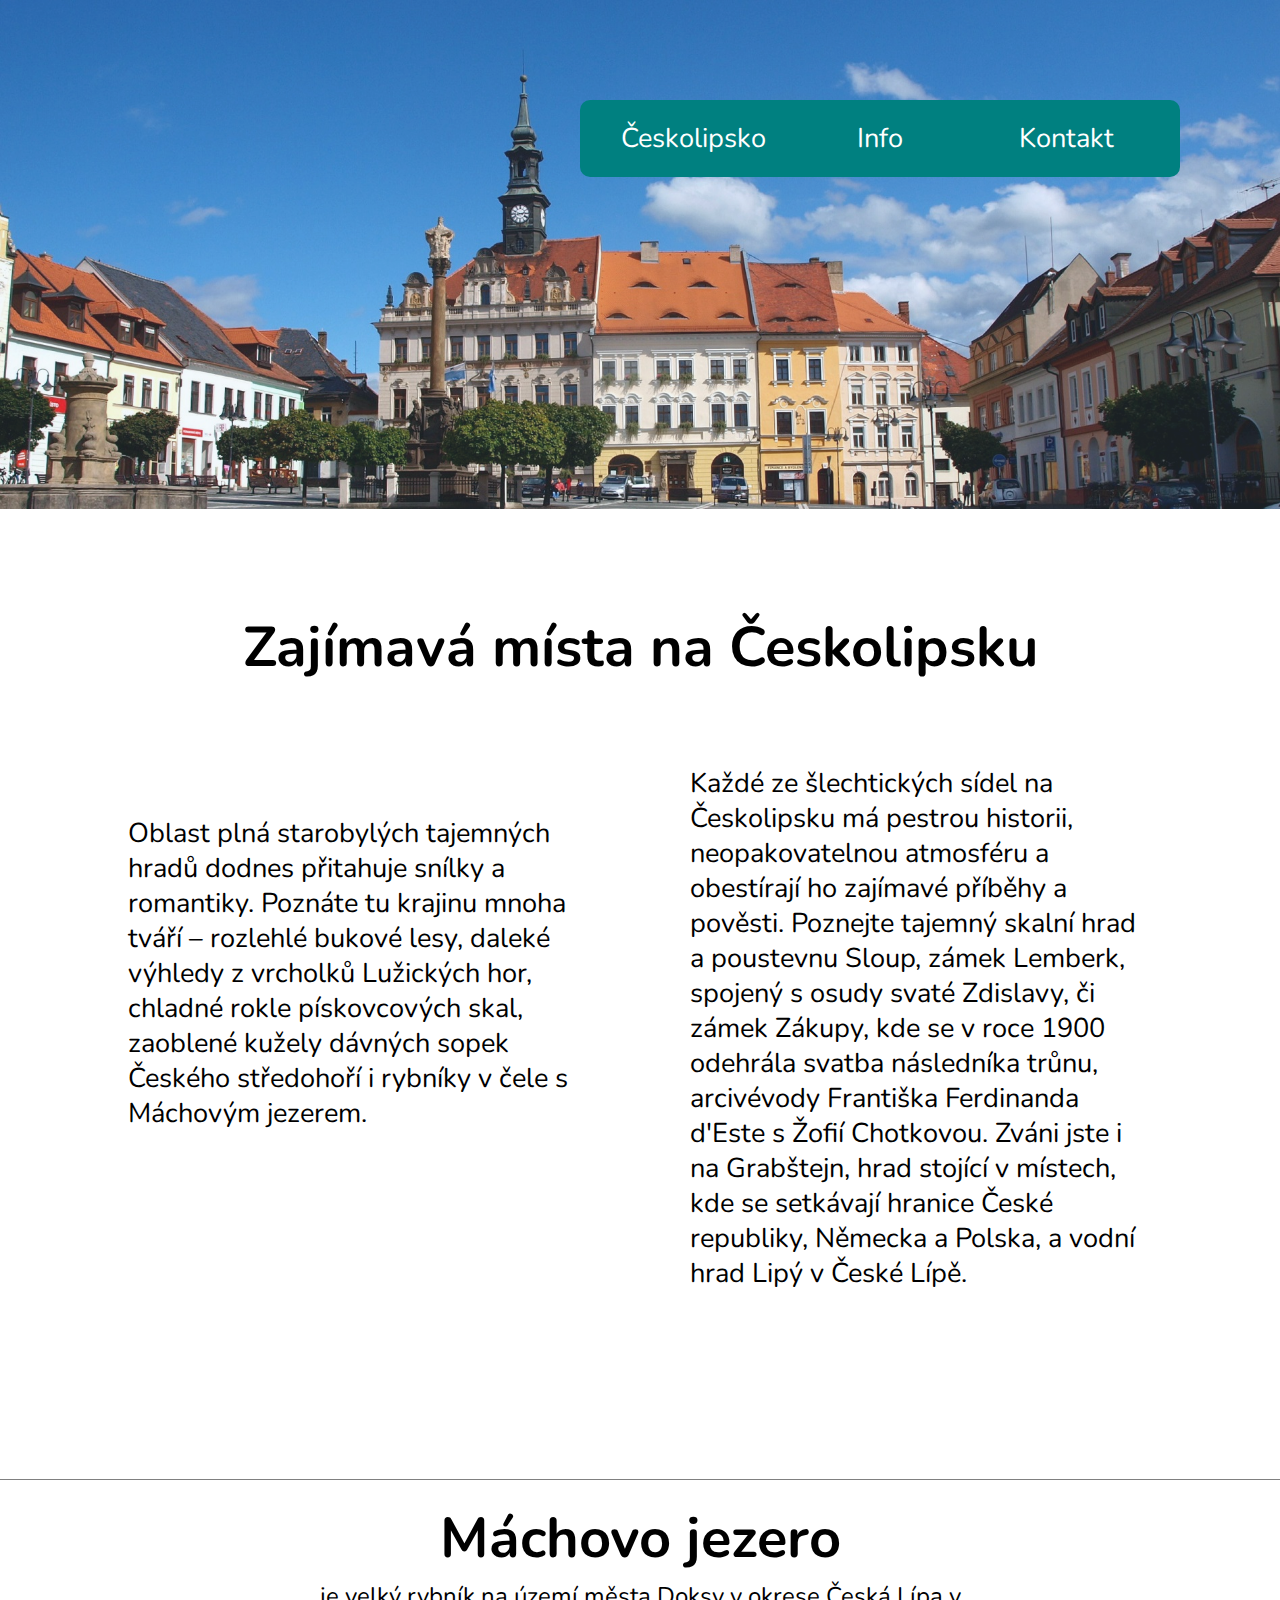
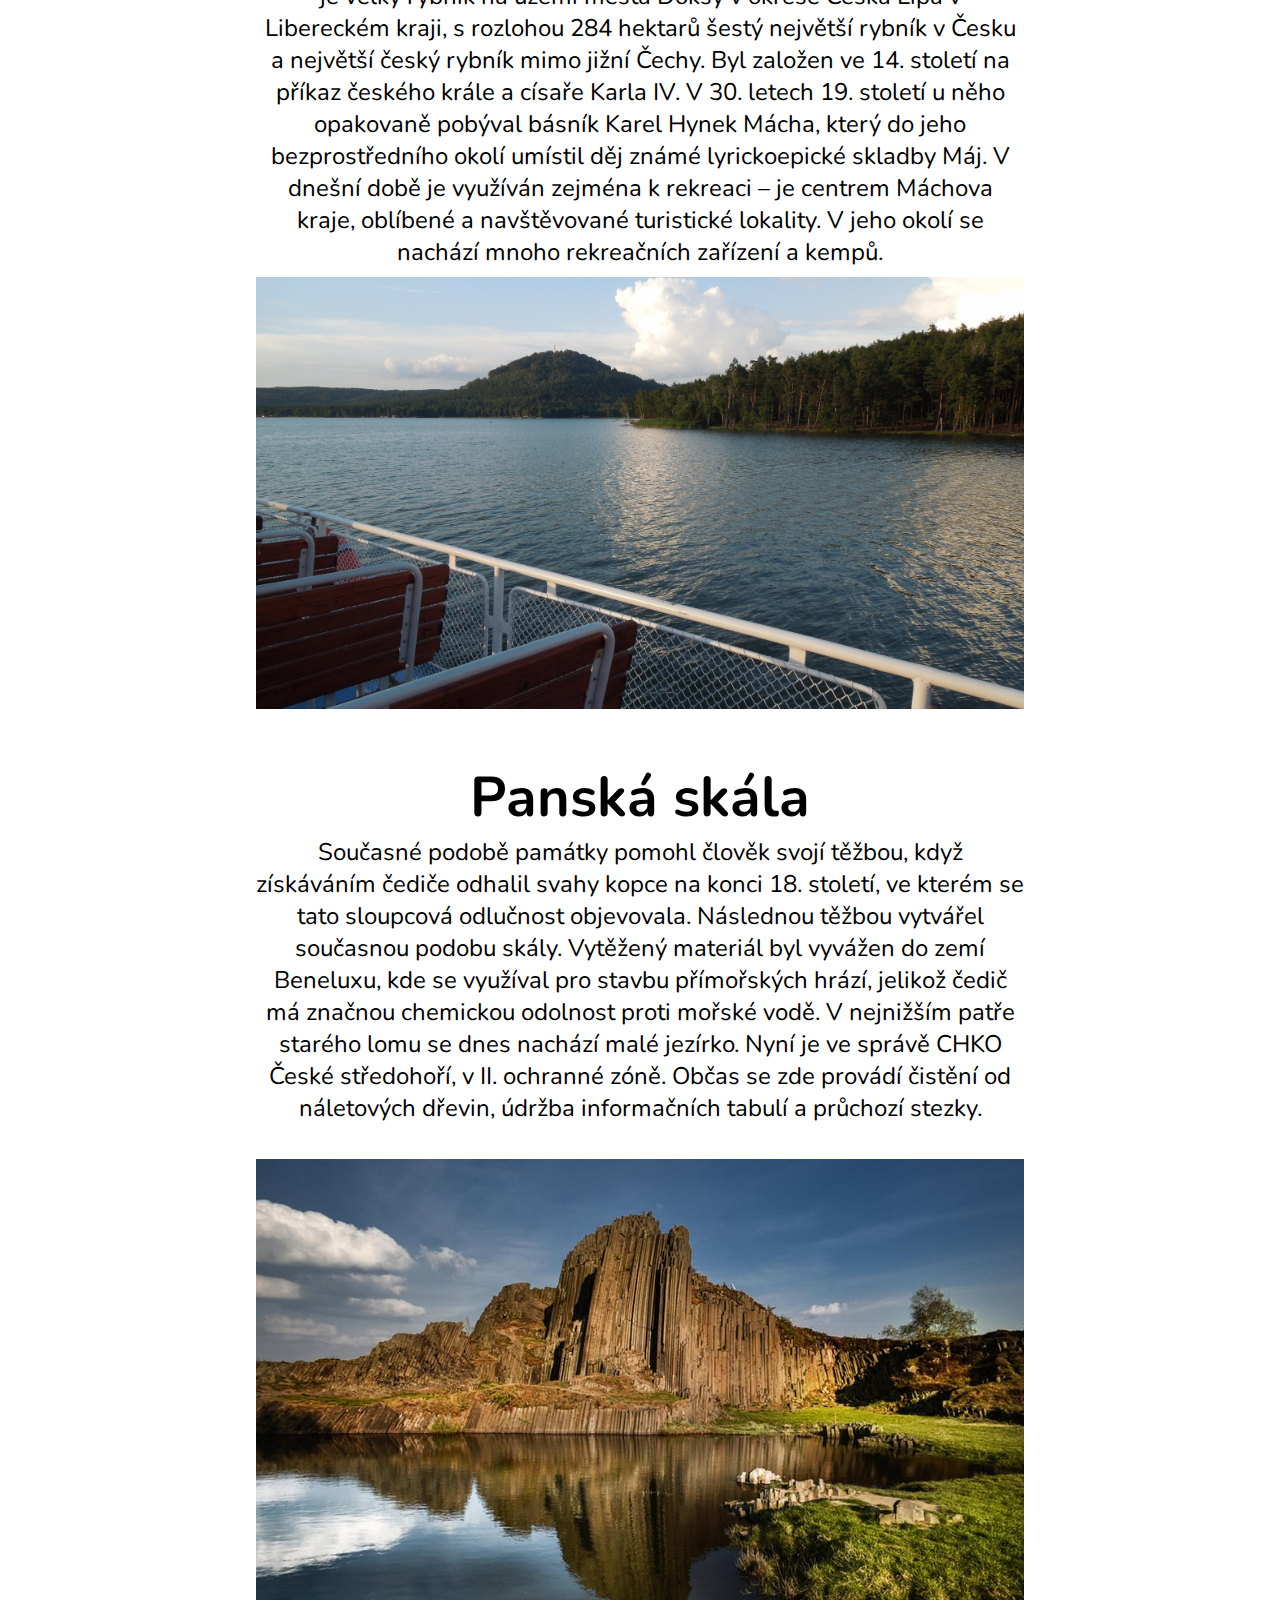
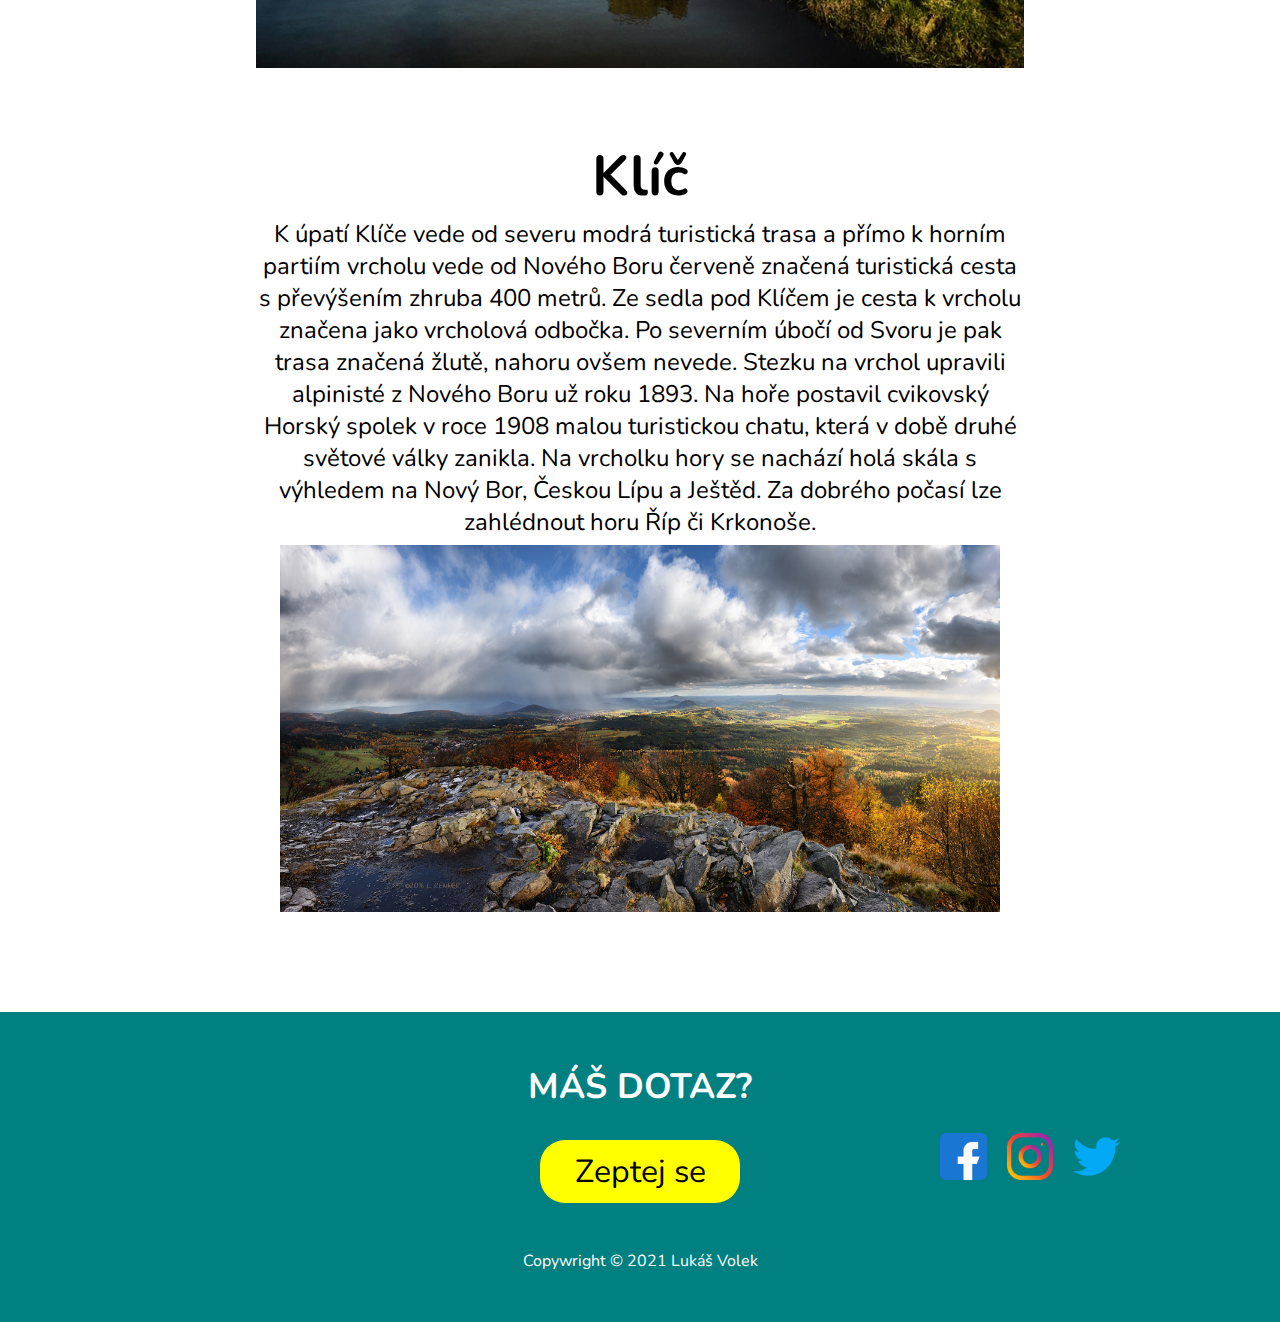
<file: index.html>
<!DOCTYPE html>
<html lang="en">
  <head>
    <meta charset="UTF-8" />
    <meta http-equiv="X-UA-Compatible" content="IE=edge" />
    <meta name="viewport" content="width=device-width, initial-scale=1.0" />
    <link rel="preconnect" href="https://fonts.googleapis.com" />
    <link rel="preconnect" href="https://fonts.gstatic.com" crossorigin />
    <link
      href="https://fonts.googleapis.com/css2?family=Nunito:wght@300&display=swap"
      rel="stylesheet"
    />
    <link rel="stylesheet" href="style.css" />
    <script defer src="script.js"></script>
    <title>Českolipsko tipy</title>
  </head>
  <body>
    <div class="dozadu">
      <nav class="navi">
        <img src="img/namesti.jpg" alt="" />
        <ul class="navbar">
          <li>
            <a class="link" href="">Českolipsko</a>
          </li>
          <li>
            <a class="link" href="">Info</a>
          </li>
          <li>
            <a class="link" href="">Kontakt</a>
          </li>
        </ul>
      </nav>

      <section class="uvod">
        <h1 class="nadpisy">Zajímavá místa na Českolipsku</h1>
        <div class="text">
          <p class="ods-one">
            Oblast plná starobylých tajemných hradů dodnes přitahuje snílky a
            romantiky. Poznáte tu krajinu mnoha tváří – rozlehlé bukové lesy,
            daleké výhledy z vrcholků Lužických hor, chladné rokle pískovcových
            skal, zaoblené kužely dávných sopek Českého středohoří i rybníky v
            čele s Máchovým jezerem.
          </p>
          <p class="ods-two">
            Každé ze šlechtických sídel na Českolipsku má pestrou historii,
            neopakovatelnou atmosféru a obestírají ho zajímavé příběhy a
            pověsti. Poznejte tajemný skalní hrad a poustevnu Sloup, zámek
            Lemberk, spojený s osudy svaté Zdislavy, či zámek Zákupy, kde se v
            roce 1900 odehrála svatba následníka trůnu, arcivévody Františka
            Ferdinanda d'Este s Žofií Chotkovou. Zváni jste i na Grabštejn, hrad
            stojící v místech, kde se setkávají hranice České republiky, Německa
            a Polska, a vodní hrad Lipý v České Lípě.
          </p>
        </div>
        <h1 class="obj">Objevujte</h1>
        <div class="cara"></div>
      </section>

      <section class="macho">
        <div class="kont-mach">
          <h1 class="nadpisy">Máchovo jezero</h1>
          <div class="text-mach">
            <p>
              je velký rybník na území města Doksy v okrese Česká Lípa v
              Libereckém kraji, s rozlohou 284 hektarů šestý největší rybník v
              Česku a největší český rybník mimo jižní Čechy. Byl založen ve 14.
              století na příkaz českého krále a císaře Karla IV. V 30. letech
              19. století u něho opakovaně pobýval básník Karel Hynek Mácha,
              který do jeho bezprostředního okolí umístil děj známé
              lyrickoepické skladby Máj. V dnešní době je využíván zejména k
              rekreaci – je centrem Máchova kraje, oblíbené a navštěvované
              turistické lokality. V jeho okolí se nachází mnoho rekreačních
              zařízení a kempů.
            </p>
          </div>
          <img src="img/machac.png" alt="" />
        </div>
      </section>

      <section class="panska">
        <div class="kont-pan">
          <div class="text-pan">
            <h1 class="nadpisy">Panská skála</h1>
            <p>
              Současné podobě památky pomohl člověk svojí těžbou, když
              získáváním čediče odhalil svahy kopce na konci 18. století, ve
              kterém se tato sloupcová odlučnost objevovala. Následnou těžbou
              vytvářel současnou podobu skály. Vytěžený materiál byl vyvážen do
              zemí Beneluxu, kde se využíval pro stavbu přímořských hrází,
              jelikož čedič má značnou chemickou odolnost proti mořské vodě. V
              nejnižším patře starého lomu se dnes nachází malé jezírko. Nyní je
              ve správě CHKO České středohoří, v II. ochranné zóně. Občas se zde
              provádí čistění od náletových dřevin, údržba informačních tabulí a
              průchozí stezky.
            </p>
          </div>
          <img src="img/panskaskala.jpg" alt="" />
        </div>
      </section>

      <section class="klic">
        <div class="kont-kli">
          <h1 class="nadpisy">Klíč</h1>
          <div class="text-kli">
            <p>
              K úpatí Klíče vede od severu modrá turistická trasa a přímo k
              horním partiím vrcholu vede od Nového Boru červeně značená
              turistická cesta s převýšením zhruba 400 metrů. Ze sedla pod
              Klíčem je cesta k vrcholu značena jako vrcholová odbočka. Po
              severním úbočí od Svoru je pak trasa značená žlutě, nahoru ovšem
              nevede. Stezku na vrchol upravili alpinisté z Nového Boru už roku
              1893. Na hoře postavil cvikovský Horský spolek v roce 1908 malou
              turistickou chatu, která v době druhé světové války zanikla. Na
              vrcholku hory se nachází holá skála s výhledem na Nový Bor, Českou
              Lípu a Ještěd. Za dobrého počasí lze zahlédnout horu Říp či
              Krkonoše.
            </p>
          </div>
          <img src="img/klic.jpg" alt="" />
        </div>
      </section>

      <footer class="spodek zaklik">
        <div class="spodek-ob">
          <h3>Máš Dotaz?</h3>
          <button class="tlacitko">Zeptej se</button>
          <div class="media">
            <a href="">
              <img src="img/fb.png" alt="" />
            </a>
            <a href="">
              <img src="img/ig.png" alt="" />
            </a>
            <a href="">
              <img src="img/twitter.png" alt="" />
            </a>
          </div>
        </div>
        <span class="by">Copywright © 2021 Lukáš Volek</span>
      </footer>

      <div class="vyskok schovany">
        <div class="okno">
          <img class="cls" src="img/close.png" alt="" />
          <div class="kontakt">
            <img src="img/contact.png" alt="" />
            <h1>Kontakt:</h1>
            <h1>+420 777 555 666</h1>
          </div>
          <h1>S čím Vám můžeme pomoci?</h1>
          <textarea
            placeholder="Pište..."
            name="pzn"
            id="pzn"
            cols="52"
            rows="5"
          ></textarea>
          <button class="snd">Odeslat</button>
        </div>
      </div>
    </div>
  </body>
</html>
</file>
<file: style.css>
* {
  margin: 0;
  padding: 0;
  box-sizing: border-box;
  font-family: "Nunito", sans-serif;
}

.navi {
  display: flex;
  justify-content: center;
  width: 100%;
  margin: auto;
  position: relative;
  background-color: lightblue;
}

.navi img {
  width: 100%;
  opacity: 0.85;
}

.navbar {
  display: flex;
  padding: 20px;
  width: 900px;
  position: absolute;
  top: 150px;
  right: 100px;
  background-color: rgb(0, 128, 128);
  border-radius: 10px;
}

.navbar li {
  width: 100%;
  margin: auto;
  display: flex;
  justify-content: space-around;
}

.navbar a {
  text-decoration: none;
  color: white;
  font-size: 1.7em;
}

.nadpisy {
  font-size: 3.5em;
}

.uvod {
  display: flex;
  flex-direction: column;
  margin-top: 100px;
  align-items: center;
}

.text {
  display: flex;
  width: 80%;
  font-size: 1.7em;
  line-height: 35px;
  margin-top: 80px;
  text-align: left;
}

.ods-one {
  width: 70%;
  margin-top: 50px;
}

.ods-two {
  width: 70%;
  margin-left: 100px;
}

.obj {
  margin-top: 80px;
  font-size: 4em;
  text-transform: uppercase;
}

.cara {
  width: 100%;
  border-bottom: 1px solid grey;
  margin-top: 20px;
}

section {
  margin-top: 50px;
}

.macho {
  display: flex;
  justify-content: center;
}

.kont-mach {
  display: grid;
  grid-template-columns: 50rem 50rem;
}

.kont-mach img {
  width: 100%;
  z-index: -1;
}

.text-mach,
.text-kli {
  position: absolute;
  width: 35%;
  margin-top: 120px;
}

.text-mach p,
.text-pan p,
.text-kli p {
  font-size: 1.5em;
}

.panska {
  display: flex;
  justify-content: center;
  margin-top: 100px;
}

.kont-pan {
  display: grid;
  grid-template-columns: 50rem 50rem;
}

.kont-pan img {
  width: 80%;
  z-index: -1;
}

.text-pan {
  position: absolute;
  width: 35%;
  left: 50%;
}

.klic {
  display: flex;
  justify-content: center;
  margin-top: 100px;
}

.kont-kli {
  display: grid;
  grid-template-columns: 50rem 50rem;
}

.kont-kli img {
  width: 100%;
  margin-top: 50px;
  z-index: -1;
}

.spodek {
  display: flex;
  flex-direction: column;
  justify-content: center;
  background-color: rgb(0, 128, 128);
  padding: 50px;
  margin-top: 150px;
}

.spodek-ob {
  display: flex;
  justify-content: center;
  flex-direction: column;
  margin: auto;
  text-align: center;
  color: white;
  align-items: center;
}

.spodek-ob h3 {
  font-size: 2.2em;
  text-transform: uppercase;
}

.spodek-ob button {
  margin-top: 30px;
  background-color: yellow;
  border-radius: 25px;
  font-size: 2em;
  border: none;
  padding: 10px 0px;
  width: 200px;
}

.spodek-ob button:hover {
  cursor: pointer;
  background-color: rgb(255, 255, 116);
}

.media {
  display: flex;
  width: 300px;
  justify-content: space-around;
  position: relative;
  bottom: 70px;
  left: 700px;
}

.media img {
  display: flex;
  width: 70px;
}

.by {
  display: flex;
  justify-content: center;
  color: white;
}

.vyskok {
  width: 100%;
  height: 100%;
}

.okno {
  width: 800px;
  background-color: yellow;
  display: flex;
  flex-direction: column;
  justify-content: center;
  margin: auto;
  padding: 50px;
  border-radius: 20px;
  opacity: 0.99;
  position: absolute;
  top: 2950px;
  left: 50%;
  transform: translate(-50%, -50%);
}

.cls {
  width: 50px;
  position: relative;
  left: 720px;
  bottom: 70px;
  cursor: pointer;
}

.kontakt {
  display: grid;
  grid-template-columns: 4rem 8rem 25rem;
  align-items: center;
  justify-content: center;
}

.kontakt img {
  width: 50px;
}

.okno h1 {
  font-size: 2.5em;
  margin-top: 20px;
  text-align: center;
}

.okno textarea {
  display: flex;
  margin: auto;
  flex-direction: column;
  border: none;
  border-radius: 10px;
  padding: 20px;
  margin-top: 20px;
  box-shadow: 0px 0px 5px grey;
  width: 500px;
}

.snd {
  display: flex;
  justify-content: center;
  align-items: center;
  margin: auto;
  width: 200px;
  padding: 10px 0px;
  border-radius: 25px;
  font-size: 2em;
  border: none;
  margin-top: 40px;
  background-color: #5cb85c;
  cursor: pointer;
  color: white;
}

.schovany {
  opacity: 0;
  z-index: 20;
}

.dozadu {
  opacity: 1;
  background-color: rgba(0, 0, 0, 0.5);
  z-index: 10;
}

.zaklik {
  opacity: 0.7;
  background-color: rgba(0, 0, 0, 0.5);
}

@media (max-width: 1600px) {
  .navbar {
    width: 700px;
  }
  .kont-mach,
.kont-pan,
.kont-kli {
    grid-template-columns: 40rem 45rem;
  }
  .panska,
.klic,
.spodek {
    margin-top: 200px;
  }
  .okno {
    top: 3100px;
  }
  .media {
    left: 500px;
  }
}
@media (max-width: 1450px) {
  .navbar {
    width: 600px;
  }
  .kont-mach,
.kont-pan,
.kont-kli {
    grid-template-columns: 40rem 40rem;
  }
  .panska,
.klic,
.spodek {
    margin-top: 300px;
  }
  .okno {
    top: 3300px;
  }
}
@media (max-width: 1350px) {
  .navbar {
    top: 100px;
  }
  .kont-mach,
.kont-pan,
.kont-kli {
    display: flex;
    flex-direction: column;
    margin: auto;
    align-items: center;
  }
  .text-mach,
.text-pan,
.text-kli {
    left: unset;
    margin-top: 0px;
    text-align: center;
    width: 60%;
  }
  .kont-mach img {
    display: flex;
    width: 60%;
    margin-top: 220px;
  }
  .kont-pan img {
    display: flex;
    width: 60%;
    margin-top: 400px;
  }
  .kont-kli img {
    display: flex;
    width: 60%;
    margin-top: 250px;
  }
  .panska {
    margin-top: 50px;
  }
  .klic {
    margin-top: 150px;
  }
  .kont-mach h1,
.kont-kli h1 {
    position: relative;
    bottom: 80px;
  }
  .macho,
.spodek {
    margin-top: 100px;
  }
  .media {
    width: 200px;
    left: 400px;
  }
  .media img {
    width: 70%;
  }
  .okno {
    top: 4000px;
  }
}
@media (max-width: 1250px) {
  .navbar {
    width: 500px;
  }
  .kont-kli img {
    margin-top: 300px;
  }
}
@media (max-width: 1200px) {
  .kont-mach img {
    margin-top: 280px;
  }
  .kont-pan img {
    margin-top: 450px;
  }
  .kont-kli img {
    margin-top: 330px;
  }
  .okno {
    top: 4050px;
  }
}
@media (max-width: 1150px) {
  .okno {
    top: 4000px;
  }
}
@media (max-width: 1050px) {
  .navbar {
    width: 400px;
    top: 80px;
  }
  .navbar a {
    font-size: 1.5em;
  }
  .kont-mach img {
    margin-top: 320px;
  }
  .kont-pan img {
    margin-top: 500px;
  }
  .kont-kli img {
    margin-top: 400px;
  }
  .media {
    width: 200px;
    left: 300px;
  }
  .okno {
    top: 4150px;
  }
}
@media (max-width: 1000px) {
  .okno {
    top: 4050px;
  }
}
@media (max-width: 930px) {
  .navbar {
    right: 50px;
    top: 50px;
  }
  .kont-mach img {
    margin-top: 400px;
  }
  .kont-pan img {
    margin-top: 550px;
  }
  .kont-kli img {
    margin-top: 420px;
  }
  .okno {
    top: 4200px;
  }
}
@media (max-width: 840px) {
  .navbar {
    width: 300px;
    right: 80px;
  }
  .navbar a {
    font-size: 1.2em;
  }
  .uvod h1 {
    font-size: 3em;
  }
  .media {
    position: unset;
    margin-top: 50px;
    margin-bottom: 50px;
  }
  .okno {
    width: 600px;
  }
  .okno h1 {
    font-size: 2em;
  }
  .kontakt {
    grid-template-columns: 4rem 8rem 18rem;
  }
  .cls {
    left: 520px;
  }
}
@media (max-width: 800px) {
  .uvod .text {
    display: flex;
    flex-direction: column;
    align-items: center;
    width: 80%;
    text-align: center;
  }
  .uvod .text {
    margin-top: 0px;
  }
  .ods-two {
    margin-top: 40px;
    margin-left: 0px;
  }
  .kont-mach img {
    margin-top: 450px;
  }
  .kont-pan img {
    margin-top: 600px;
  }
  .kont-kli img {
    margin-top: 500px;
  }
  .okno {
    top: 4320px;
  }
}
@media (max-width: 700px) {
  .uvod h1,
.nadpisy {
    font-size: 2.5em;
  }
  .uvod .text {
    width: 85%;
  }
  .kont-mach img {
    margin-top: 550px;
  }
  .kont-pan p {
    margin-top: 20px;
  }
  .kont-pan img {
    margin-top: 700px;
  }
  .kont-kli img {
    margin-top: 600px;
  }
  .okno {
    width: 420px;
    top: 4470px;
  }
  .okno h1 {
    font-size: 1.5em;
  }
  .okno textarea {
    width: 250px;
  }
  .kontakt {
    grid-template-columns: 3rem 4rem 15rem;
    gap: 10px;
  }
  .kontakt img {
    width: 80%;
    justify-content: center;
    align-items: center;
    margin: auto;
  }
  .cls {
    left: 340px;
  }
}
@media (max-width: 670px) {
  .navbar {
    width: 270px;
    right: 20px;
  }
  .navbar a {
    font-size: 1.1em;
  }
  .uvod h1,
.nadpisy {
    font-size: 2em;
  }
  .text p {
    font-size: 0.7em;
  }
  .text-mach,
.text-pan,
.text-kli {
    font-size: 0.7em;
    line-height: 35px;
  }
  .okno {
    top: 4150px;
  }
}
@media (max-width: 600px) {
  .navbar {
    top: 20px;
    right: 10px;
    width: 250px;
  }
  .kontakt {
    grid-template-columns: 3rem 5rem 13rem;
  }
}
@media (max-width: 530px) {
  .navbar a {
    font-size: 1em;
  }
  .kont-mach img {
    margin-top: 600px;
  }
  .kont-pan img {
    margin-top: 750px;
  }
  .kont-kli img {
    margin-top: 650px;
  }
  .okno {
    width: 300px;
    top: 4280px;
  }
  .okno h1 {
    font-size: 1.1em;
  }
  .okno textarea {
    width: 180px;
  }
  .kontakt {
    grid-template-columns: 2rem 3rem 10rem;
    gap: 15px;
  }
  .kontakt img {
    width: 100%;
  }
  .cls {
    left: 230px;
    bottom: 60px;
    width: 30px;
  }
  .snd {
    font-size: 1.2em;
    width: 150px;
  }
}
@media (max-width: 470px) {
  .navbar {
    top: 110%;
    left: 50%;
    transform: translate(-50%, -50%);
    width: 100%;
    border-radius: 0px;
  }
  .uvod h1 {
    font-size: 1.5em;
  }
  .text-pan h1 {
    font-size: 2.5em;
  }
  .kont-mach img {
    margin-top: 650px;
  }
  .kont-pan img {
    margin-top: 800px;
  }
  .kont-kli img {
    margin-top: 700px;
  }
  .okno {
    top: 4380px;
  }
}
@media (max-width: 420px) {
  .text p {
    font-size: 0.6em;
  }
  .text-mach,
.text-pan,
.text-kli {
    font-size: 0.6em;
    width: 80%;
  }
  .kont-mach img {
    margin-top: 500px;
  }
  .kont-pan img {
    margin-top: 650px;
  }
  .kont-kli img {
    margin-top: 550px;
  }
  .okno {
    top: 3850px;
  }
}
@media (max-width: 390px) {
  .navbar {
    top: 120%;
  }
  .uvod h1,
.nadpisy {
    font-size: 1.3em;
  }
  .text-pan h1 {
    font-size: 2.3em;
  }
  .uvod .text {
    width: 100%;
  }
  .by {
    font-size: 0.8em;
  }
  .okno {
    top: 3700px;
  }
}
@media (max-width: 350px) {
  .kont-mach img {
    margin-top: 570px;
  }
  .kont-pan img {
    margin-top: 720px;
  }
  .kont-kli img {
    margin-top: 630px;
  }
  .okno {
    top: 3900px;
  }
}
@media (max-width: 320px) {
  .okno {
    top: 4050px;
  }
}/*# sourceMappingURL=style.css.map */
</file>
